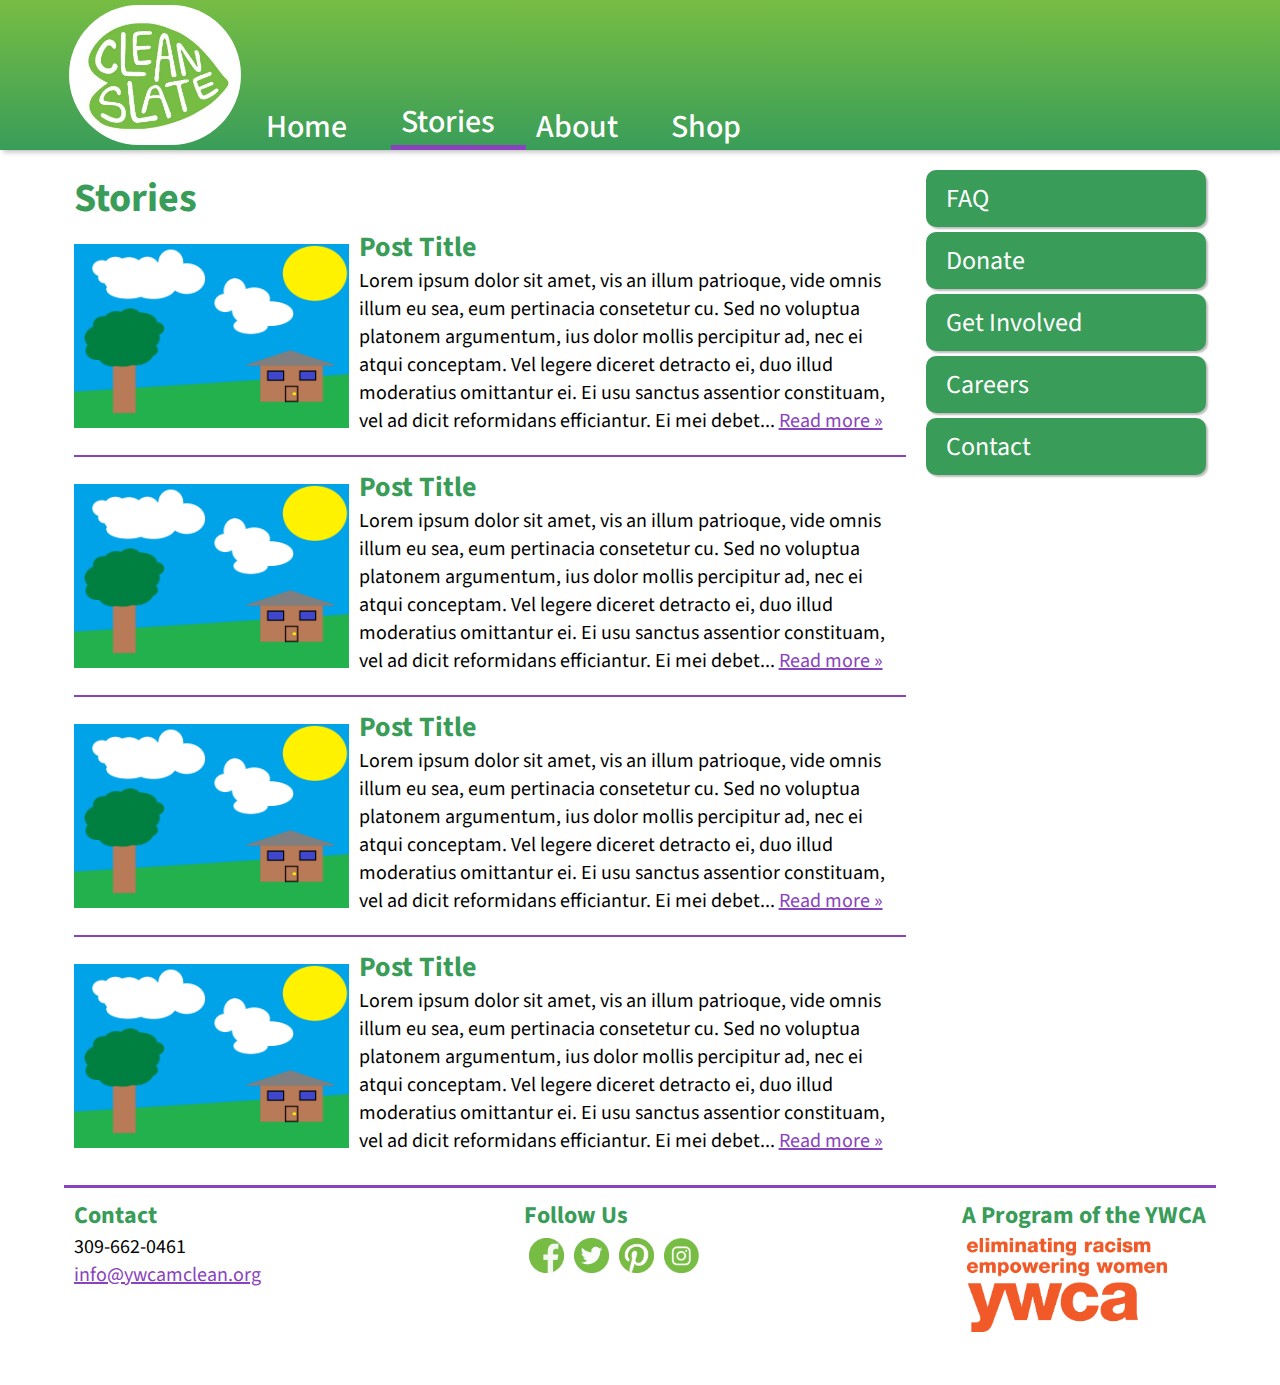
<file: index.html>
<!DOCTYPE html>
<html>

<head lang="en" dir="rtl">
  <meta charset="utf-8" />
  <meta name="viewport" content="width=device-width, initial-scale=1.0" />
  <meta http-equiv="x-ua-compatible" content="ie=edge" />

  <!--Styles-->
  <link rel="stylesheet" type="text/css" href="styles.css" />

  <script src="scripts.js"></script>

  <!--Page Information-->
  <title>Clean Slate</title>
  <meta name="description" content="Description here." />

  <!--Favicon Link Here-->
</head>

<body>
  <header class="page-header">
    <div class="header-content page-width">
      <figure class="header-logo">
        <a href="javascript:void(0);">
          <img src="images/cleanslate-logo.jpg" alt="Clean Slate Logo" />
        </a>
      </figure>
      <!-- Display Text if no logo -->
      <a id="header-navigation-menu-link" href="javascript:void(0);">
        <span class="header-menu-icon">Menu Icon</span>
        <span id="header-menu-label" class="header-menu-label">Menu</span>
      </a>
      <nav id="header-navigation-menu" class="header-navigation navigation-list">
        <ul>
          <li>
            <a href="javascript:void(0);">Home</a>
          </li>
          <li class="current-menu-item">
            <a href="javascript:void(0);">Stories</a>
          </li>
          <li>
            <a href="javascript:void(0);">About</a>
          </li>
          <li>
            <a href="javascript:void(0);">Shop</a>
          </li>
        </ul>
      </nav>
    </div>
  </header>
  <div class="page-body page-width">
    <aside class="page-sidebar">
      <nav class="sidebar-navigation navigation-list">
        <ul>
          <li>
            <a href="javascript:void(0);">FAQ</a>
          </li>
          <li>
            <a href="javascript:void(0);">Donate</a>
          </li>
          <li>
            <a href="javascript:void(0);">Get Involved</a>
          </li>
          <li>
            <a href="javascript:void(0);">Careers</a>
          </li>
          <li>
            <a href="javascript:void(0);">Contact</a>
          </li>
        </ul>
      </nav>
    </aside>
    <main class="page-content">
      <h1>Stories</h1>
      <article class="content-preview-post">
        <figure class="preview-post-image">
          <a href="javascript:void(0);">
            <img src="images/sample-image-6x4.png" alt="Sample Image" />
          </a>
        </figure>
        <section class="preview-post-text">
          <h2>
            <a href="javascript:void(0);">Post Title</a>
          </h2>
          <p>Lorem ipsum dolor sit amet, vis an illum patrioque, vide omnis illum eu sea, eum pertinacia consetetur cu. Sed
            no voluptua platonem argumentum, ius dolor mollis percipitur ad, nec ei atqui conceptam. Vel legere diceret detracto
            ei, duo illud moderatius omittantur ei. Ei usu sanctus assentior constituam, vel ad dicit reformidans efficiantur.
            Ei mei debet...
            <a href="javascript:void(0);">Read&nbsp;more&nbsp;&raquo;</a>
          </p>
        </section>
      </article>
      <article class="content-preview-post">
        <figure class="preview-post-image">
          <a href="javascript:void(0);">
            <img src="images/sample-image-6x4.png" alt="Sample Image" />
          </a>
        </figure>
        <section class="preview-post-text">
          <h2>
            <a href="javascript:void(0);">Post Title</a>
          </h2>
          <p>Lorem ipsum dolor sit amet, vis an illum patrioque, vide omnis illum eu sea, eum pertinacia consetetur cu. Sed
            no voluptua platonem argumentum, ius dolor mollis percipitur ad, nec ei atqui conceptam. Vel legere diceret detracto
            ei, duo illud moderatius omittantur ei. Ei usu sanctus assentior constituam, vel ad dicit reformidans efficiantur.
            Ei mei debet...
            <a href="javascript:void(0);">Read&nbsp;more&nbsp;&raquo;</a>
          </p>
        </section>
      </article>
      <article class="content-preview-post">
        <figure class="preview-post-image">
          <a href="javascript:void(0);">
            <img src="images/sample-image-6x4.png" alt="Sample Image" />
          </a>
        </figure>
        <section class="preview-post-text">
          <h2>
            <a href="javascript:void(0);">Post Title</a>
          </h2>
          <p>Lorem ipsum dolor sit amet, vis an illum patrioque, vide omnis illum eu sea, eum pertinacia consetetur cu. Sed
            no voluptua platonem argumentum, ius dolor mollis percipitur ad, nec ei atqui conceptam. Vel legere diceret detracto
            ei, duo illud moderatius omittantur ei. Ei usu sanctus assentior constituam, vel ad dicit reformidans efficiantur.
            Ei mei debet...
            <a href="javascript:void(0);">Read&nbsp;more&nbsp;&raquo;</a>
          </p>
        </section>
      </article>
      <article class="content-preview-post">
        <figure class="preview-post-image">
          <a href="javascript:void(0);">
            <img src="images/sample-image-6x4.png" alt="Sample Image" />
          </a>
        </figure>
        <section class="preview-post-text">
          <h2>
            <a href="javascript:void(0);">Post Title</a>
          </h2>
          <p>Lorem ipsum dolor sit amet, vis an illum patrioque, vide omnis illum eu sea, eum pertinacia consetetur cu. Sed
            no voluptua platonem argumentum, ius dolor mollis percipitur ad, nec ei atqui conceptam. Vel legere diceret detracto
            ei, duo illud moderatius omittantur ei. Ei usu sanctus assentior constituam, vel ad dicit reformidans efficiantur.
            Ei mei debet...
            <a href="javascript:void(0);">Read&nbsp;more&nbsp;&raquo;</a>
          </p>
        </section>
      </article>
    </main>
  </div>
  <footer class="page-footer">
    <div class="footer-content page-width">
      <section class="footer-section">
        <h3>Contact</h3>
        <p>309-662-0461</p>
        <p>
          <a href="mailto:info@ywcamclean.org">info@ywcamclean.org</a>
        </p>
        <p></p>
      </section>
      <section class="footer-section">
        <h3>Follow Us</h3>
        <ul class="footer-icons-list">
          <li class="footer-icon">
            <a href="javascript:void(0);">
              <img src="./images/social-media/facebook-icon.png" alt="Facebook">
            </a>
          </li>
          <li class="footer-icon">
            <a href="javascript:void(0);">
              <img src="./images/social-media/twitter-icon.png" alt="Twitter">
            </a>
          </li>
          <li class="footer-icon">
            <a href="javascript:void(0);">
              <img src="./images/social-media/pinterest-icon.png" alt="Twitter">
            </a>
          </li>
          <li class="footer-icon">
            <a href="javascript:void(0);">
              <img src="./images/social-media/instagram-icon.png" alt="Twitter">
            </a>
          </li>
        </ul>
      </section>
      <section class="footer-section">
        <h3>A Program of the YWCA</h3>
        <figure class="footer-logo">
          <a href="javascript:void(0)">
            <img src="images/ywca-logo.gif" alt="YWCA Logo">
          </a>
        </figure>
      </section>
    </div>
  </footer>
</body>

</html>
</file>
<file: styles.css>
/* Fonts */
@import url('https://fonts.googleapis.com/css?family=Source+Sans+Pro');

/* Colors */
:root {
  --dark-color: rgb(0, 0, 0);
  --gray-color: rgb(189, 189, 189);
  --light-color: rgb(255, 255, 255);
  --primary-color: rgb(119, 189, 67);
  --primary-color-active: rgb(88, 137, 50);
  --secondary-color: rgb(57, 157, 89);
  --secondary-color-active: rgb(43, 118, 67);
  --tertiary-color: rgb(137, 67, 189);
  --tertiary-color-active: rgb(152, 91, 197);
}

/* General */
html,
body {
  background-color: var(--white-color);
  box-sizing: border-box;
  color: var(--dark-color);
  font-size: 20px;
  margin: 0;
  min-height: 100vh;
  padding: 0;
}

* {
  box-sizing: inherit;
}

body {
  display: flex;
  flex-flow: column nowrap;
  font-family: 'Source Sans Pro', sans-serif;
  min-width: 280px;
}

.page-width {
  margin: auto;
  max-width: 1200px;
  width: 90%;
}

h1 {
  color: var(--secondary-color);
  font-size: 2rem;
  margin: 0;
}

h2,
h2 a {
  color: var(--secondary-color) !important;
  font-size: 1.4rem;
  margin: 0;
  text-decoration: none;
}

h3 {
  color: var(--secondary-color);
  font-size: 1.2rem;
  margin: 0;
}

p {
  margin: 0 0 10px 0;
}

figure {
  display: block;
  margin: 0;
  padding: 0;
}

img {
  display: block;
  height: auto;
  max-width: 100%;
}

a {
  color: var(--tertiary-color);
}

a:active {
  color: var(--tertiary-color-active);
}

a:focus {
  outline: 1px dashed var(--gray-color);
}

a:hover {
  text-decoration: none;
}

/* Header */
.page-header {
  align-items: flex-start;
  background-color: var(--primary-color);
  background: linear-gradient(to top, var(--secondary-color), var(--primary-color));
  box-shadow: 3px 2px 5px var(--gray-color);
  color: var(--light-color);
  display: flex;
  margin-bottom: 20px;
  width: 100%;
}

.header-content {
  align-items: flex-end;
  align-content: flex-end;
  display: flex;
  flex-flow: row nowrap;
  justify-content: flex-start;
  min-height: 75px;
}

.header-logo {
  flex: none;
}

.header-logo img {
  border: 5px solid transparent;
  border-radius: 150px;
  height: 150px;
  width: auto;
}

.header-navigation {
  font-weight: 500;
}

.header-navigation ul {
  align-items: flex-end;
  display: flex;
  flex-flow: row wrap;
  font-size: 1.6rem;
  justify-content: flex-start;
  padding: 0 0 0 10px;
}

.header-navigation ul li {
  background-color: inherit;
  box-sizing: inherit;
  min-width: 135px;
}

.header-navigation ul li a {
  border-bottom: 0px solid var(--tertiary-color);
  padding: 5px 0 0 10px;
  transition: border-bottom .2s;
  width: 100%;
}

.header-navigation ul li a:hover,
.header-navigation ul li a:active {
  background-color: inherit;
  border-bottom: 5px solid var(--tertiary-color);
  color: inherit;
}

.header-navigation ul li a:active {
  background-color: rgba(0, 0, 0, 0.08);
}

.header-navigation ul li.current-menu-item a,
.header-navigation ul li.current-menu-item a:hover,
.header-navigation ul li.current-menu-item a:active {
  border-bottom: 5px solid var(--tertiary-color);
}

/*Header Menu Link (Mobile)*/
#header-navigation-menu-link {
  align-items: center;
  color: white;
  display: none;
  font-size: 48px;
  margin: 10px 0 0 10px;
  text-decoration: none;
}

.header-menu-label {
  color: inherit;
  display: block;
  font-size: .6em;
  padding-left: 5px;
}

.header-menu-icon {
  background-color: transparent;
  border: 2px solid white;
  border-radius: .2em;
  box-sizing: border-box;
  color: inherit;
  display: block;
  font-size: 1em;
  height: 1em;
  overflow: hidden;
  position: relative;
  text-indent: 1em;
  width: 1em;
}

.header-menu-icon::before {
  background-color: white;
  border-radius: .2em;
  box-shadow: 0 .2em 0 white, 0 .4em 0 white;
  content: '';
  display: block;
  height: .1em;
  left: 0;
  margin: auto;
  position: absolute;
  right: 0;
  top: .2em;
  width: .6em;
}

/* Navigation List */
.navigation-list ul {
  display: flex;
  list-style: none;
  margin: 0;
}

.navigation-list ul li a {
  box-sizing: inherit;
  color: inherit;
  display: block;
  text-decoration: none;
}

/* Page Content */
.page-body {
  display: flex;
  flex: 1;
  flex-flow: row-reverse nowrap;
}

.page-content {
  flex: 1;
  padding: 0 10px 0px 10px;
}

.content-featured-image {
  margin-bottom: 5px;
  width: 100%;
}

/* Post Loop */
.content-preview-post {
  align-items: center;
  border-bottom: 2px solid var(--tertiary-color);
  display: flex;
  flex-flow: row nowrap;
  margin-bottom: 10px;
  padding-bottom: 10px;
}

.content-preview-post:last-of-type {
  border-bottom: none;
  margin-bottom: 0;
  padding-bottom: 0;
}

.preview-post-image {
  flex: none;
  min-width: 250px;
  width: 33%;
}

.preview-post-text {
  flex: 1;
  padding-left: 10px;
}

/* Sidebar */
.page-sidebar {
  flex: none;
  padding: 0 10px 0 10px;
  width: 300px;
}

.sidebar-navigation ul {
  display: flex;
  flex-flow: column nowrap;
  font-size: 1.3rem;
  padding: 0;
}

.sidebar-navigation ul li {
  margin-bottom: 5px;
}

.sidebar-navigation ul li a {
  background-color: var(--secondary-color);
  border-radius: 10px;
  box-shadow: 2px 2px 2px var(--gray-color);
  color: var(--light-color);
  padding: 10px 20px;
  transition: padding-left .2s;
}

.sidebar-navigation ul li.current-menu-item a,
.sidebar-navigation ul li a:hover,
.sidebar-navigation ul li a:active {
  padding-left: calc(8% + 20px);
}

.sidebar-navigation ul li a:active {
  background-color: var(--secondary-color-active);
}

/* Footer */
.page-footer p {
  margin: 0;
}

.page-footer li {
  list-style: none;
}

.page-footer {
  margin-top: 20px;
  width: 100%;
}

.footer-content {
  border-top: 3px solid var(--tertiary-color);
  display: flex;
  justify-content: space-between;
  min-height: 200px;
}

.footer-section {
  padding: 10px;
}

.footer-icons-list {
  display: flex;
  flex-flow: row nowrap;
  list-style: none;
  padding: 0;
  margin: 5px 0 0 5px;
}

.footer-icon {
  margin: 0 5px;
}

.footer-icon:first-of-type {
  margin-left: 0;
}

.footer-icon:last-of-type {
  margin-right: 0;
}

.footer-icon a img {
  width: 35px;
  height: 35px;
}

.footer-logo {
  margin: 5px 0 0 5px;
}

.footer-logo a img,
.footer-logo img {
  height: auto;
  width: 200px;
}

/* Media Queries */
@media all and (max-width: 1200px) {
  .page-width {
    width: 100%;
  }
}

@media all and (max-width: 1000px) {
  .page-body {
    align-items: flex-end;
    align-content: flex-end;
    flex-flow: column-reverse nowrap;
  }
  .page-content {
    flex: none;
    margin-bottom: 20px;
    width: 100%;
  }
  .page-sidebar {
    flex: 1;
  }
}

@media all and (max-width: 800px) {
  .header-content {
    align-items: center;
    flex-flow: column nowrap;
    padding-bottom: 10px;
  }
  .header-logo {
    align-self: flex-center;
  }
  .header-navigation {
    display: none;
    padding: 0 10px;
    width: 100%;
  }
  .header-navigation ul {
    align-items: center;
    flex-flow: column nowrap;
    padding-left: 0;
    width: 100%;
  }
  .header-navigation ul li {
    width: 100%;
  }
  .header-navigation ul li a,
  .header-navigation ul li a:hover,
  .header-navigation ul li a:active {
    border-bottom: 2px solid var(--light-color) !important;
  }
  #header-navigation-menu-link {
    align-self: flex-start;
    display: flex;
    flex-flow: row nowrap;
  }
}

@media all and (max-width: 600px) {
  .content-preview-post {
    flex-flow: column nowrap;
  }
  .preview-post-image {
    width: 100%;
  }
  .footer-content {
    flex-flow: column nowrap;
  }
  .footer-section {
    width: 100%;
  }
}

@media all and (max-width: 400px) {
  .page-sidebar {
    width: 100%;
  }
}
</file>
